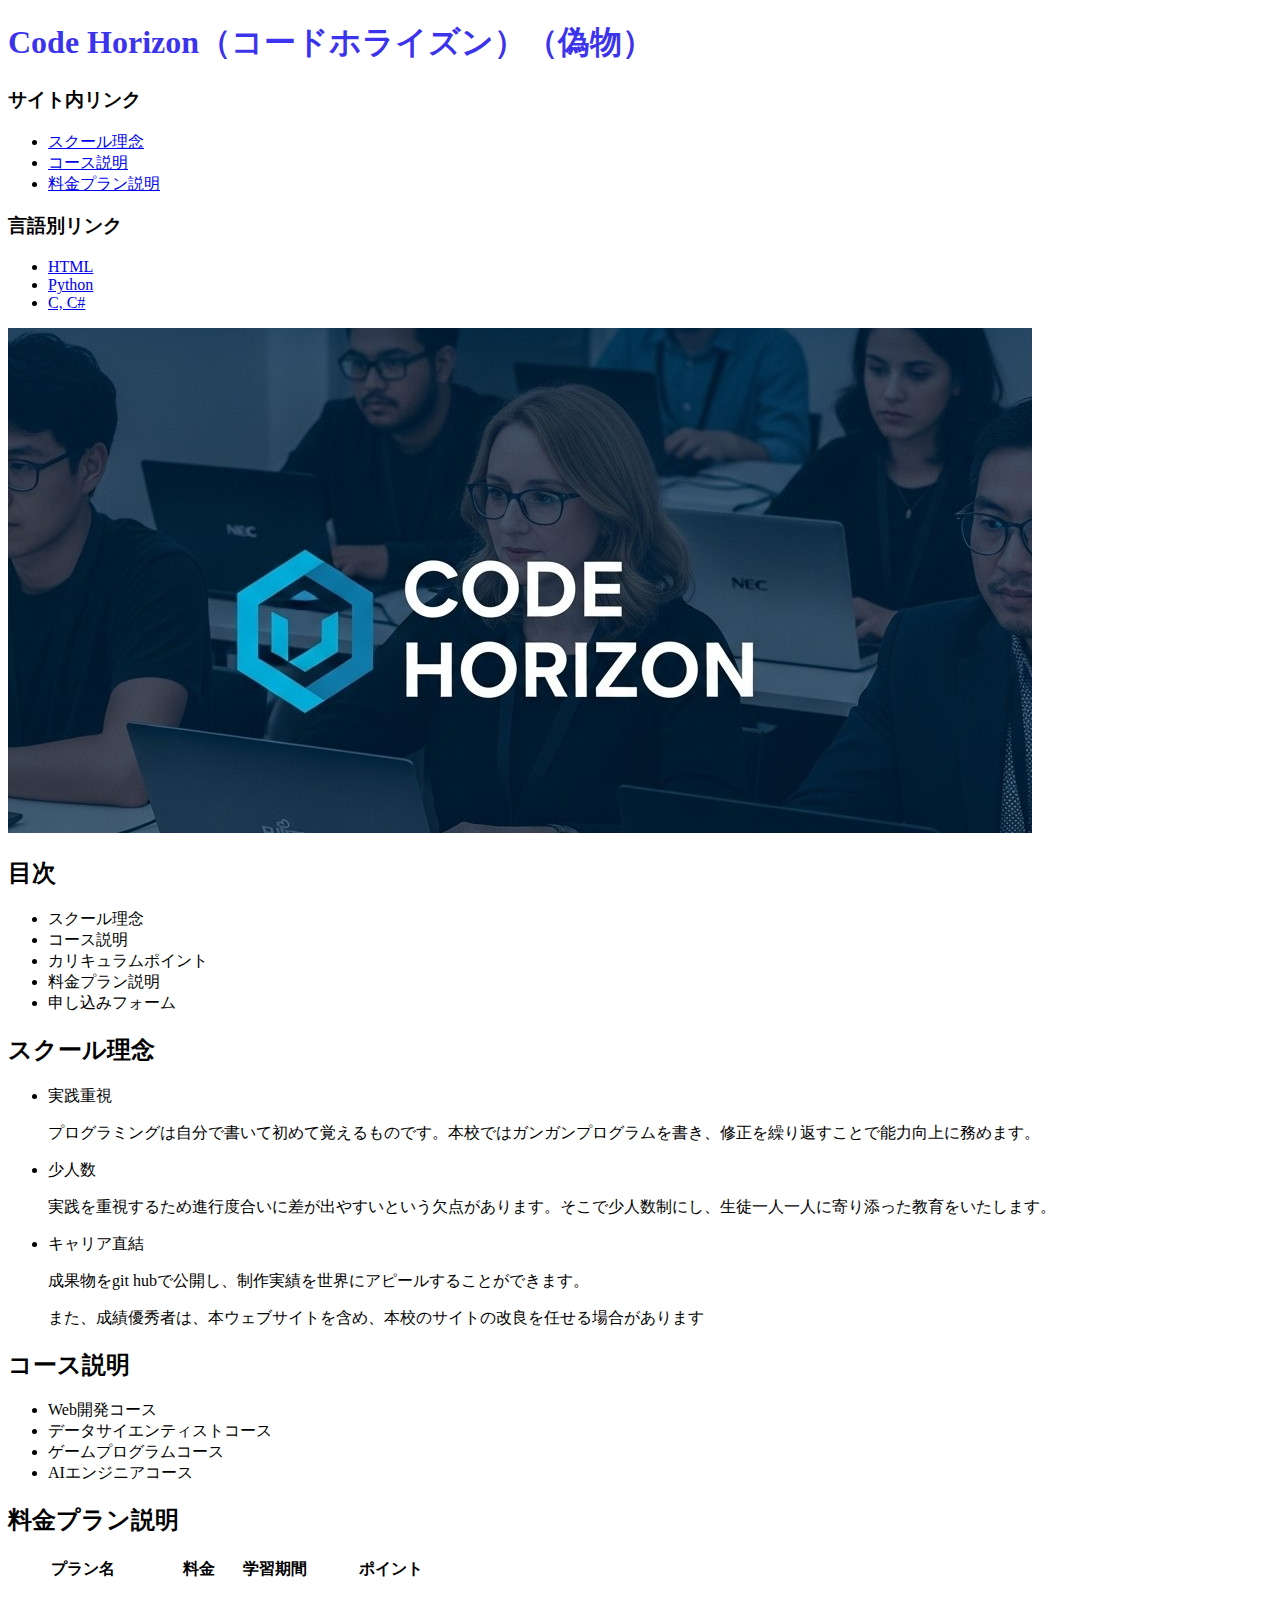
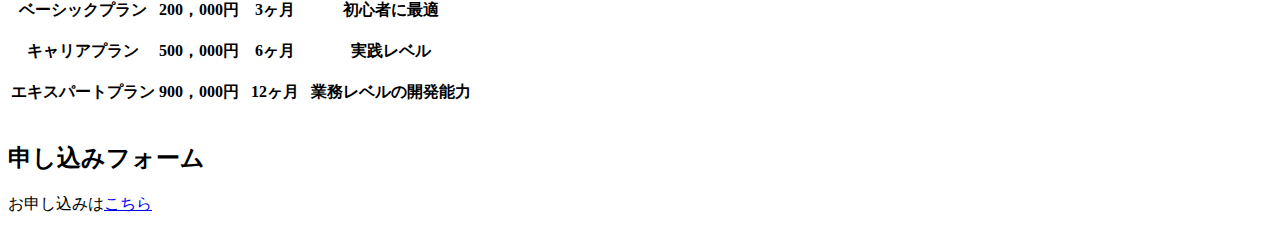
<file: index.html>
<!DOCTYPE html>
<html lang="ja">
    <head>
        <meta charset="UTF-8">
        <title>Code Horizon（コードホライズン）（偽物）</title>
        <link rel="stylesheet" type="text/css" href="css/index.css">
    </head>
    <body>
        <div class="main">
            <h1>Code Horizon（コードホライズン）（偽物）</h1>
        </div>
        <div class="info">
            <div class="sidelink">
                <h3>サイト内リンク</h3>
                <ul>
                    <li><a href="#school">スクール理念</a></li>
                    <li><a href="#couse">コース説明</a></li>
                    <li><a href="#fee">料金プラン説明</a></li>
                </ul>
                <h3>言語別リンク</h3>
                <ul>
                    <li><a href = .\1.html>HTML</a></li>
                    <li><a href = .\2.html>Python</a></li>
                    <li><a href = .\3.html>C, C#</a></li>
                </ul>
            </div>
            <div class="contents">
            <img src="./img/main2.jpg" alt="イメージ画像">
            <h2>目次</h2>
            <ul>
                <li><a>スクール理念</a></li>
                <li><a>コース説明</a></li>
                <li><a>カリキュラムポイント</a></li>
                <li><a>料金プラン説明</a></li>
                <li><a>申し込みフォーム</a></li>
            </ul>
            <h2 id="school">スクール理念</h2>
            <ul>
                <li>
                    実践重視
                    <p>プログラミングは自分で書いて初めて覚えるものです。本校ではガンガンプログラムを書き、修正を繰り返すことで能力向上に務めます。</p>
                </li>
                <li>
                    少人数
                    <p>実践を重視するため進行度合いに差が出やすいという欠点があります。そこで少人数制にし、生徒一人一人に寄り添った教育をいたします。</p>
                </li>
                <li>
                    キャリア直結
                    <p>成果物をgit hubで公開し、制作実績を世界にアピールすることができます。</p>
                    <p>また、成績優秀者は、本ウェブサイトを含め、本校のサイトの改良を任せる場合があります</p>
                </li>
            </ul>
            <h2 id="couse">コース説明</h2>
            <ul>
                <li>Web開発コース</li>
                <li>データサイエンティストコース</li>
                <li>ゲームプログラムコース</li>
                <li>AIエンジニアコース</li>
            </ul>
            <h2 id="fee">料金プラン説明</h2>
            <table>
                <tr class="table">
                    <th>プラン名</th>
                    <th>料金</th>
                    <th>学習期間</th>
                    <th>ポイント</th>
                </tr>
                <tr>
                    <th id="name1">ベーシックプラン</th>
                    <th class="#squ">200，000円</th>
                    <th class="#squ">3ヶ月</th>
                    <th class="#squ"><p>初心者に最適</p></th>
                </tr>
                <tr>
                    <th id="name2">キャリアプラン</th>
                    <th class="#squ">500，000円</th>
                    <th class="#squ">6ヶ月</th>
                    <th class="#squ">実践レベル</th>
                </tr>
                <tr>
                    <th id="name3">エキスパートプラン</th>
                    <th class="#squ">900，000円</th>
                    <th class="#squ">12ヶ月</th>
                    <th class="#squ"><p>業務レベルの開発能力</p></th>
                </tr>
            </table>
            <h2>申し込みフォーム</h2>
            <p>お申し込みは<a href = ./form.html>こちら</a></p>
            </div>
        </div>
    </body>
</html>
</file>
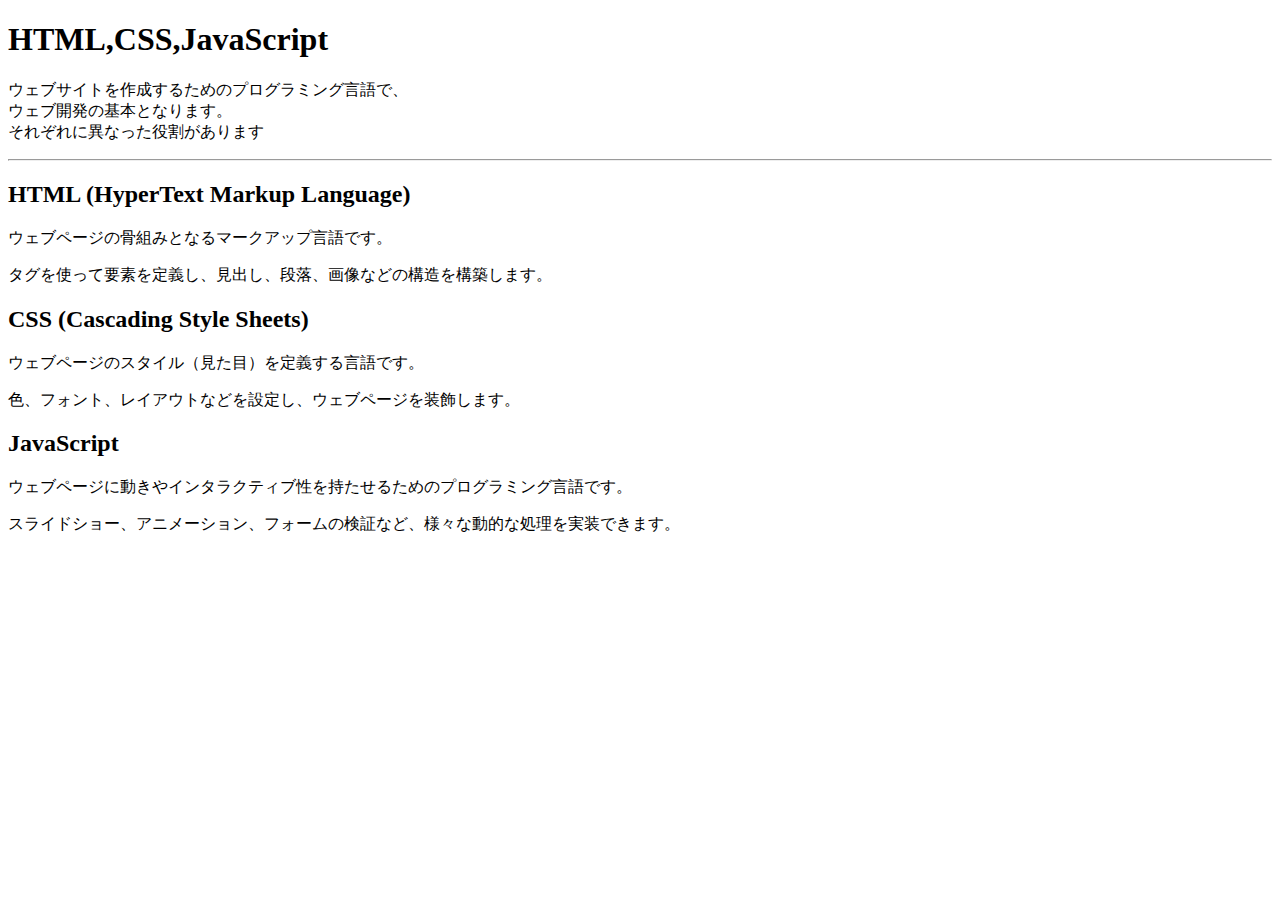
<file: 1.html>
<!DOCTYPE html>
<html lang="ja">
    <head>
        <meta charset="UTF-8">
        <title>Website Languages</title>
    </head>
    <body>
        <h1>HTML,CSS,JavaScript</h1>
        <p>ウェブサイトを作成するためのプログラミング言語で、
            <br>ウェブ開発の基本となります。
            <br>それぞれに異なった役割があります</p>
        <hr>
        <h2>HTML (HyperText Markup Language)</h2>
        <p>ウェブページの骨組みとなるマークアップ言語です。</p>
        <p>タグを使って要素を定義し、見出し、段落、画像などの構造を構築します。</p>
        
        <h2>CSS (Cascading Style Sheets)</h2>
        <p>ウェブページのスタイル（見た目）を定義する言語です。</p>
        <p>色、フォント、レイアウトなどを設定し、ウェブページを装飾します。</p>

        <h2>JavaScript</h2>
        <p>ウェブページに動きやインタラクティブ性を持たせるためのプログラミング言語です。</p>
        <p>スライドショー、アニメーション、フォームの検証など、様々な動的な処理を実装できます。</p>

    </body>
</html>
</file>
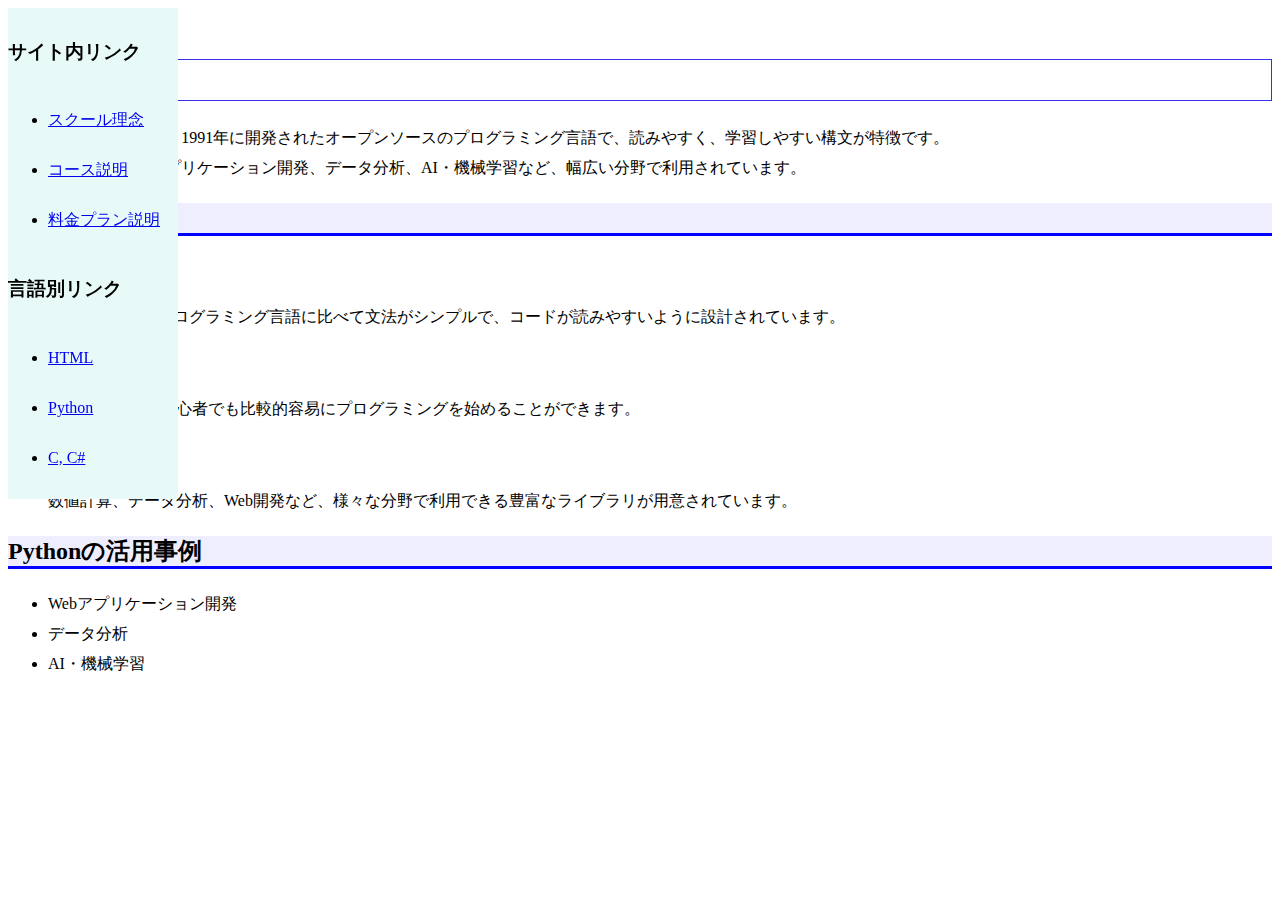
<file: 2.html>
<!DOCTYPE html>
<html lang="ja">
    <head>
        <meta charset="UTF-8">
        <title>Website Languages</title>
        <link rel="stylesheet" type="text/css" href="css/2.css">
    </head>
    <body>
        <div class="info">
            <div class="sidelink">
                <h3>サイト内リンク</h3>
                <ul>
                    <li><a href="#school">スクール理念</a></li>
                    <li><a href="#couse">コース説明</a></li>
                    <li><a href="#fee">料金プラン説明</a></li>
                </ul>
                <h3>言語別リンク</h3>
                <ul>
                    <li><a href = .\1.html>HTML</a></li>
                    <li><a href = .\2.html>Python</a></li>
                    <li><a href = .\3.html>C, C#</a></li>
                </ul>
            </div>
        <dev class="contents">
        <h1>Python</h1>
        <p>Python（パイソン）は、1991年に開発されたオープンソースのプログラミング言語で、読みやすく、学習しやすい構文が特徴です。
            <br>科学技術計算、Webアプリケーション開発、データ分析、AI・機械学習など、幅広い分野で利用されています。</p>
        <h2>Pythonの特徴</h2>
            <ol>
                <li>読みやすさ
                    <p>Pythonは、他のプログラミング言語に比べて文法がシンプルで、コードが読みやすいように設計されています。</p>
                </li>
                <li>学習しやすさ
                    <p>文法が簡単で、初心者でも比較的容易にプログラミングを始めることができます。</p>
                </li>
                <li>豊富なライブラリ
                    <p>数値計算、データ分析、Web開発など、様々な分野で利用できる豊富なライブラリが用意されています。</p>
                </li>
            </ol>
        <h2>Pythonの活用事例</h2>
            <ul>
                <li>Webアプリケーション開発</li>
                <li>データ分析</li>
                <li>AI・機械学習</li>
            </ul>
        </dev>
    </body>
</html>
</file>
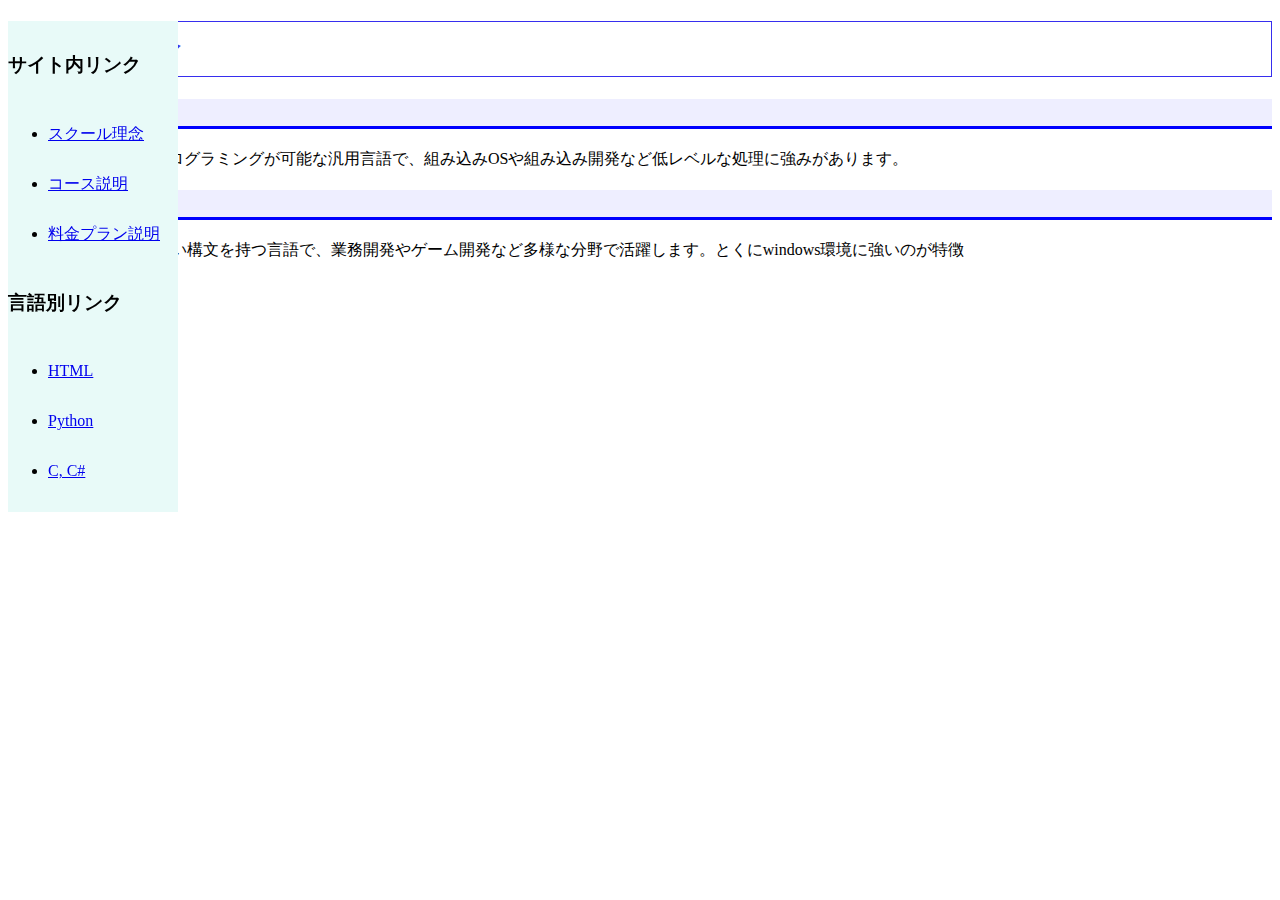
<file: 3.html>
<!DOCTYPE html>
<html lang="ja">
    <head>
        <meta charset="UTF-8">
        <title>C#</title>
        <link rel="stylesheet" type="text/css" href="css/C.css">
    </head>
    <body>
        <div class="info">
            <div class="sidelink">
                <h3>サイト内リンク</h3>
                <ul>
                    <li><a href="#school">スクール理念</a></li>
                    <li><a href="#couse">コース説明</a></li>
                    <li><a href="#fee">料金プラン説明</a></li>
                </ul>
                <h3>言語別リンク</h3>
                <ul>
                    <li><a href = .\1.html>HTML</a></li>
                    <li><a href = .\2.html>Python</a></li>
                    <li><a href = .\3.html>C, C#</a></li>
                </ul>
            </div>
        <h1>C,C#の紹介</h1>
        <h2>C</h2>
        <p>高速かつ、効率的なプログラミングが可能な汎用言語で、組み込みOSや組み込み開発など低レベルな処理に強みがあります。</p>
        <h2>C#</h2>
        <p>C#は直観的で使いやすい構文を持つ言語で、業務開発やゲーム開発など多様な分野で活躍します。とくにwindows環境に強いのが特徴</p>
    </body>
</html>
</file>
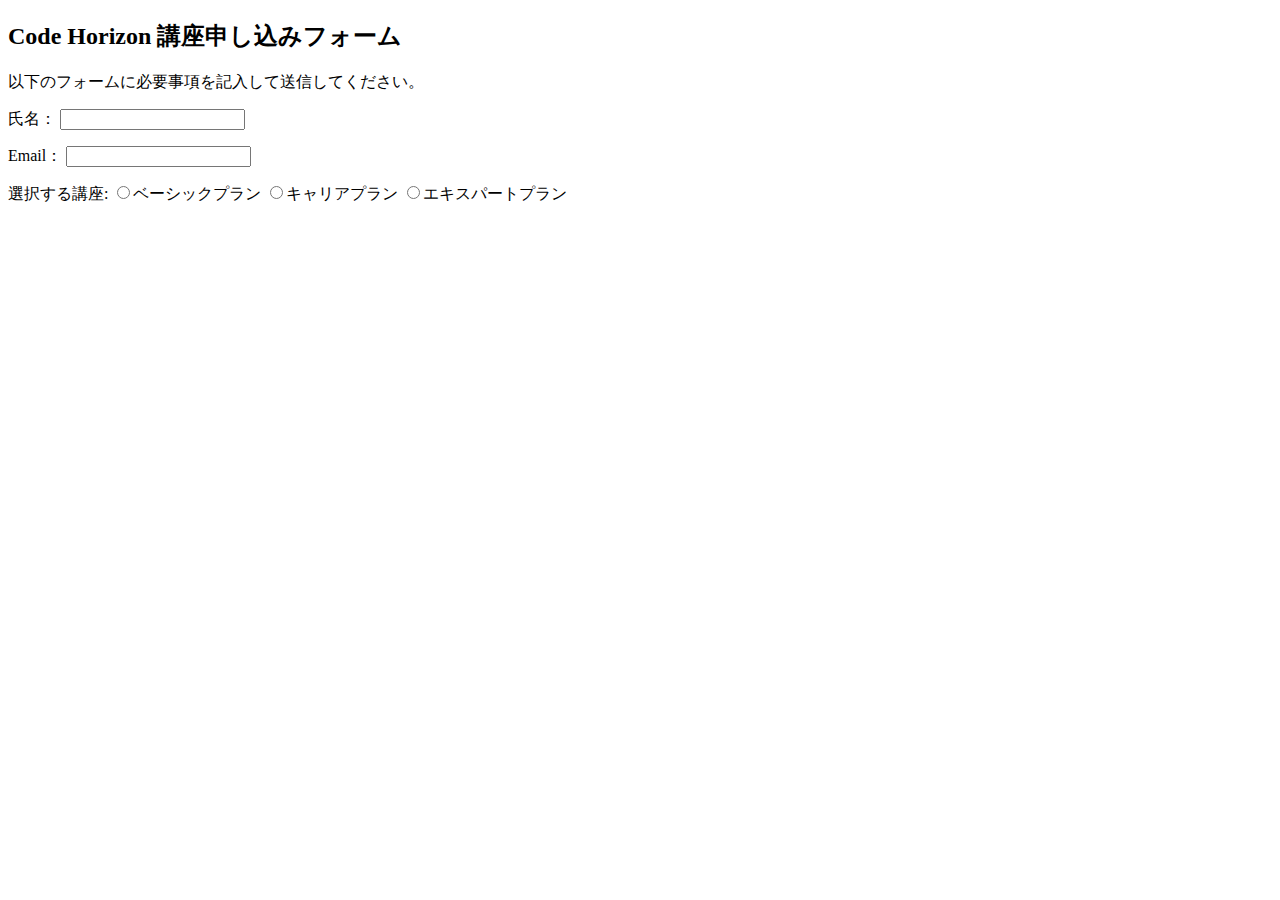
<file: form.html>
<!DOCTYPE html>
<html lang="ja">
    <head>
        <meta charset="UTF-8">
        <title>申し込みフォーム</title>
    </head>
    <body>
        <h2>Code Horizon 講座申し込みフォーム</h2>
        <p>以下のフォームに必要事項を記入して送信してください。</p>
        <form>
            <p>
                <label for="name">氏名：</label>
                <input type="text">
            </p>
            <p>
                <label>Email：</label>        
                <input id="name" type="email">
            </p>
            <p>選択する講座:
                <input type="radio" name="OS" value="basic">ベーシックプラン
                <input type="radio" name="OS" value="career">キャリアプラン
                <input type="radio" name="OS" value="expert">エキスパートプラン
            </p>
        </form>
    </body>
</html>
</file>
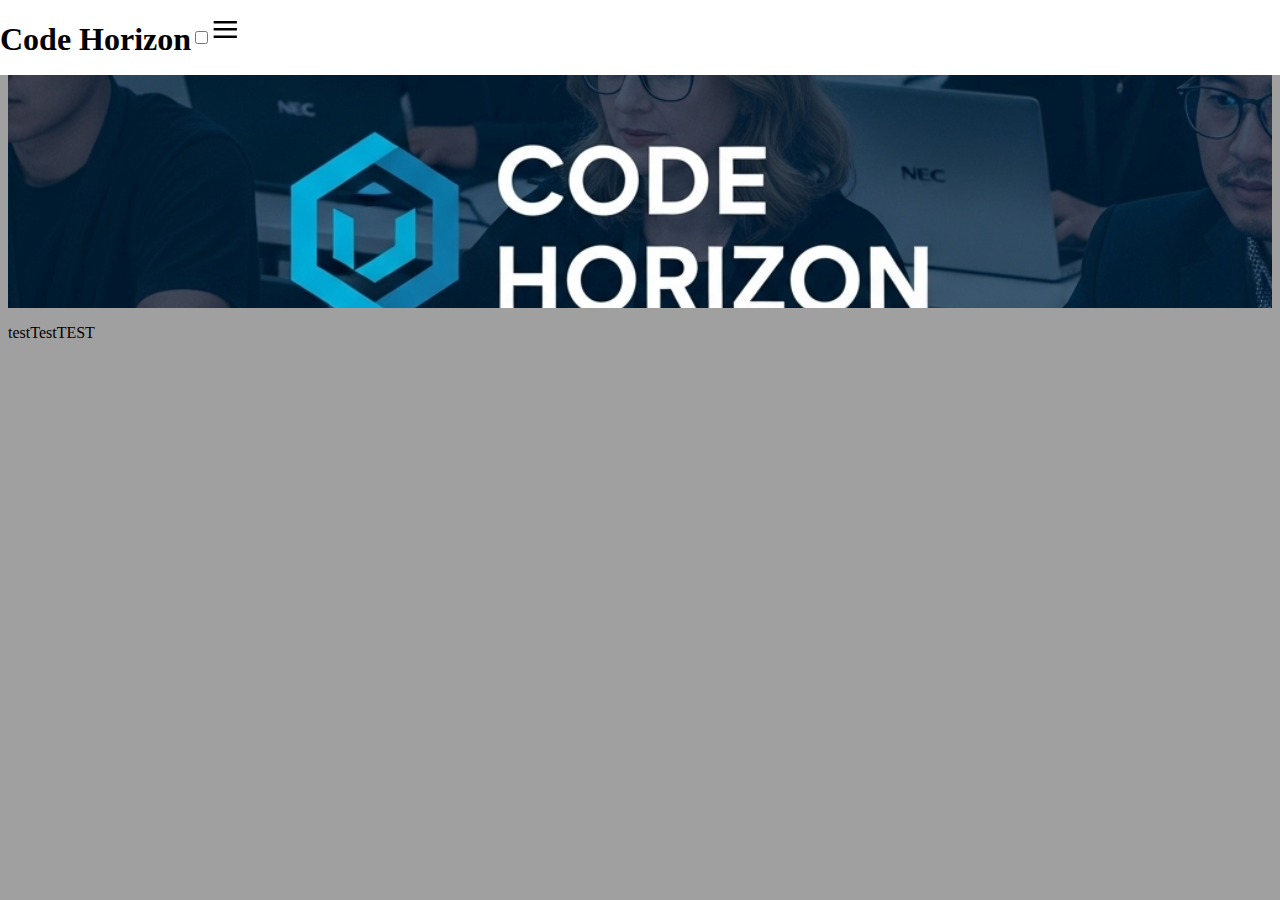
<file: test2.html>
<!DOCTYPE html>
<html lang="ja">
    <head>
        <meta charset="UTF-8">
        <title>TestPage</title>
        <link rel="stylesheet" type="text/css" href="css/test2.css">
    </head>
    <body>
        <article>
            <header>
                <div id="topimage"></div>
                <div id="topbar">
                    <h1>Code Horizon</h1>
                    <input id="menu_toggle_id" class="menu_toggle_class" type="checkbox">
                    <label for="menu_toggle_id" class="menu_label">≡</label>
                </div>
            </header>
            <aside>
                <p>testTestTEST</p>
            </aside>
        </article>
    </body>
</html>
</file>
<file: css/index.css>
h1{
    color: #0f04ead4;
}
</file>
<file: css/2.css>
h1{
    color: #0f04ead4;
    border: solid 1px #0f04ead4;
    padding: 5px;
}

h2{
    border-bottom: solid 3px #0000ff;
    background-color: #eeeeff
}


.sidelink{
    background-color: #e8faf8;
    padding: 10px,10px,10px,50px;
    line-height: 50px;
    position: fixed;
    width: 170px;
}


.contents{
    padding-left: 190px;
    line-height: 30px;
}
</file>
<file: css/C.css>
h1{
    color: #0f04ead4;
    border: solid 1px #0f04ead4;
    padding: 5px;
}

h2{
    border-bottom: solid 3px #0000ff;
    background-color: #eeeeff
}


.sidelink{
    background-color: #e8faf8;
    padding: 10px,10px,10px,50px;
    line-height: 50px;
    position: fixed;
    width: 170px;
}


.contents{
    padding-left: 190px;
    line-height: 30px;
}
</file>
<file: css/test2.css>
body {
    background-color: #a0a0a0;
}

#topimage {
    width: 100%;
    height: 300px;
    background: url("../img/main.jpg");
    background-size: cover;
    background-position: 50% 40%;
    text-align: right;
    z-index: 1000;
}

.menu_label {
    font-size: 50px;
}

#topbar {
    background-color: #fff;
    width: 100%;
    height: 75px;
    display: flex;
    position: fixed;
    top: 0;
    left: 0;
    right: 0;
    z-index: 1000;
    text-align: right;
}
</file>
